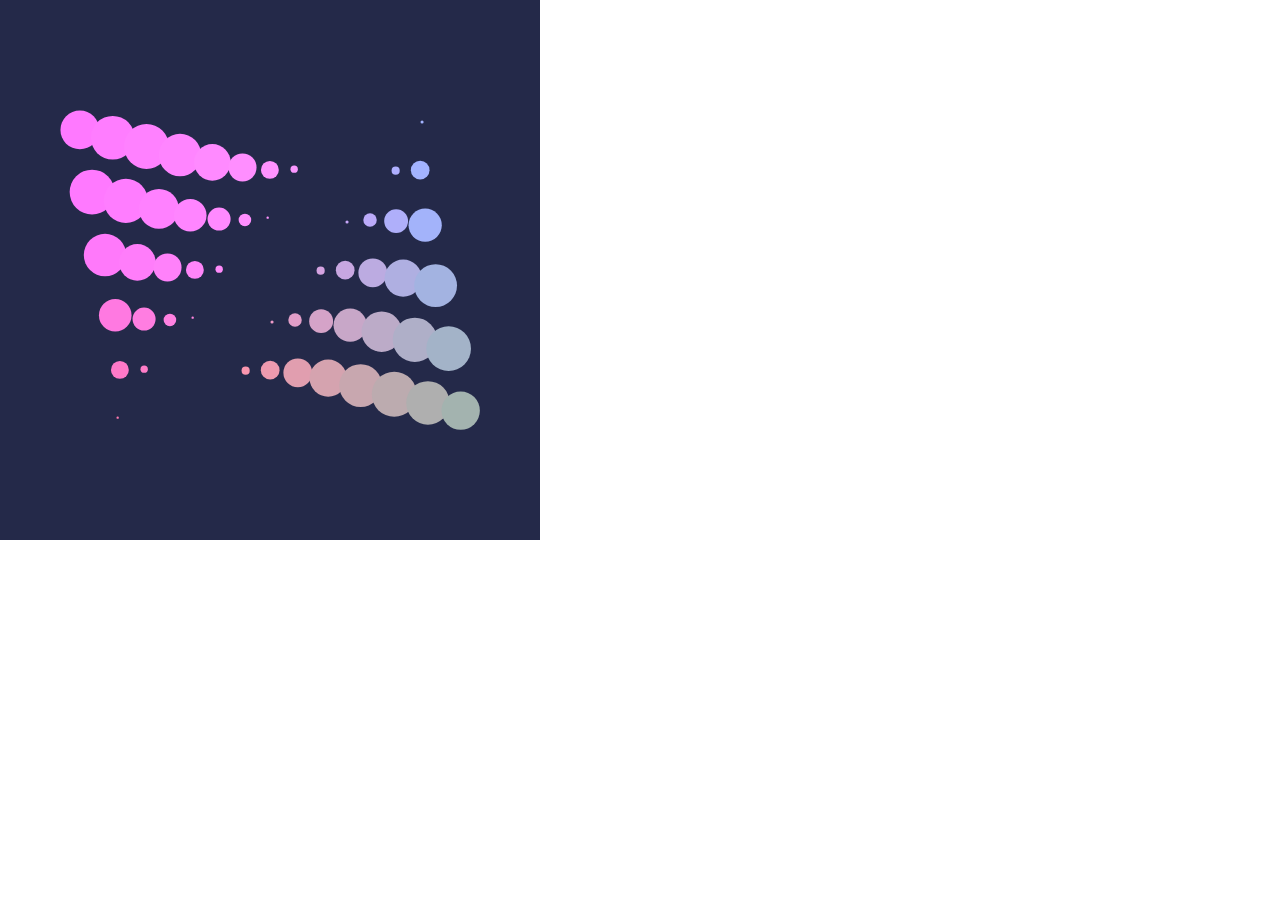
<file: greatest/great/index.html>
<!DOCTYPE html>
<html lang="en">
<head>
    <meta charset="UTF-8">
    <meta name="viewport" content="width=device-width, initial-scale=1.0">
    <meta http-equiv="X-UA-Compatible" content="ie=edge">
    <title>Animation</title>
    <style> * { margin:0; padding: 0} </style>

</head>
<body>
    <script src="../lib/processing.js"></script>
    <canvas data-processing-sources="main.pde"></canvas>
</body>
</html>
</file>
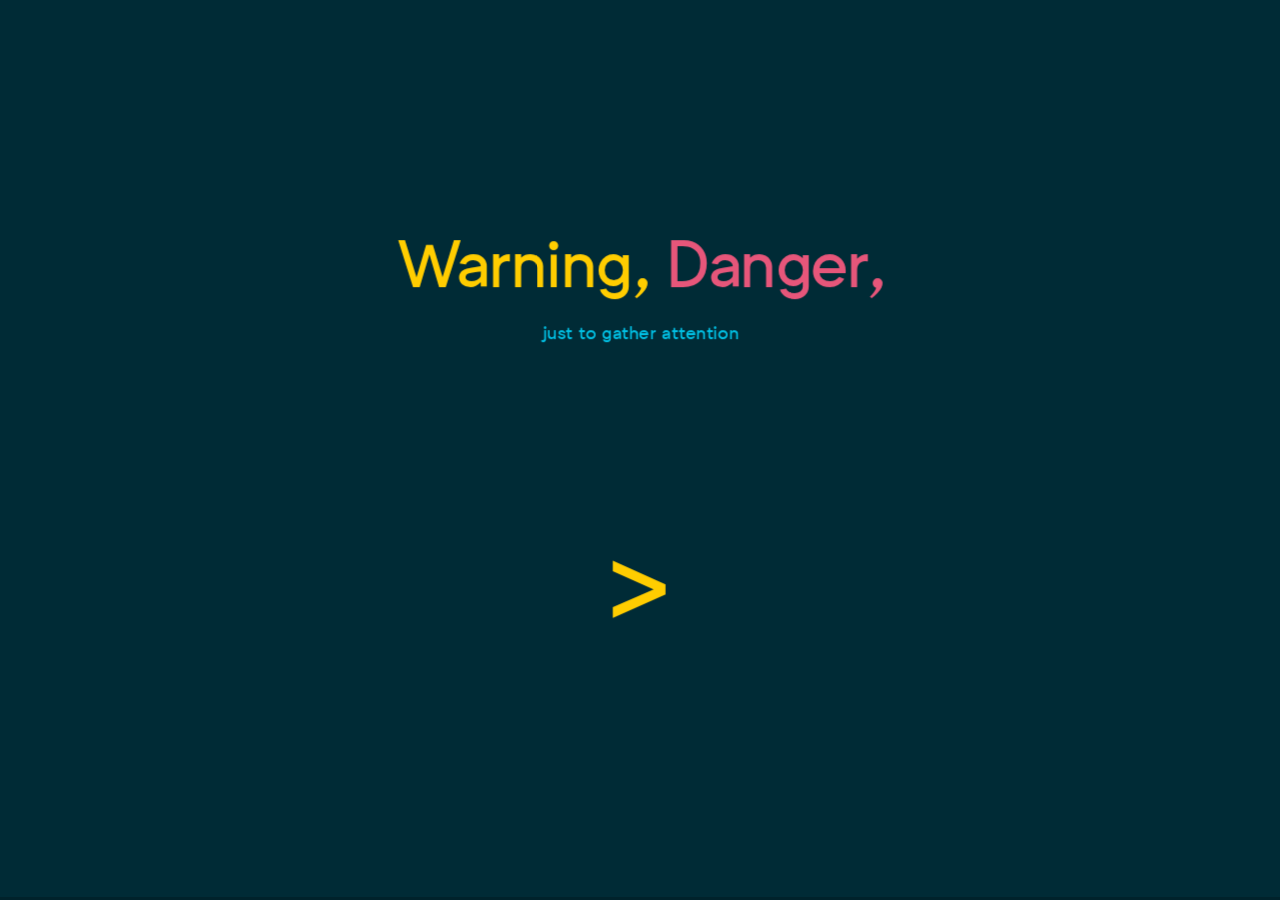
<file: bigo/intro.html>
<!doctype html>
<html>

<head>
  <meta charset="utf-8">
  <meta name="viewport" content="width=device-width, initial-scale=1.0, maximum-scale=1.0, user-scalable=no">

  <title>Big O</title>

  <link rel="stylesheet" href="css/reveal.css">
  <link rel="stylesheet" href="css/theme/night.css">

  <!-- Theme used for syntax highlighting of code -->
  <link rel="stylesheet" href="css/highlightjs/solarized-dark.css">

  <!-- Custom styles -->
  <link rel="stylesheet" href="css/styles.css">

  <!-- Printing and PDF exports -->
  <script>
    var link = document.createElement('link');
    link.rel = 'stylesheet';
    link.type = 'text/css';
    link.href = window.location.search.match(/print-pdf/gi) ? 'css/print/pdf.css' : 'css/print/paper.css';
    document.getElementsByTagName('head')[0].appendChild(link);
  </script>
</head>

<body>
  <div class="reveal">
    <div class="slides">
      <section>
        <h2>
          <span class="yellow">Warning, </span>
          <span class="red">Danger, </span>
        </h2>
        <small class="blue">just to gather attention</small>
        <br>
        <video src="https://media.giphy.com/media/3oEjHOWlyBm3IE1p7O/giphy.mp4" autoplay=true width="800"></video>
        <br />
        <h1 class="yellow shake-horizontal" onclick="Reveal.next()">></h1>
      </section>

      <section>
        <h2 class="red">Disclaimer</h2>
        <h3>If you don't like programming, </h3>
        <h3>you can close this browser tab. </h3>
        <h3>This is TOTAL GEEK stuff.</h3>
      </section>

      <section>
        <h2>Well, what are you+us going to do?</h2>
        <div class="fragment fade-in">
          <h3>Share knowledge about computer science stuff</h3>
          <h3>from new technologies to old cool stuff.</h3>
        </div>
      </section>

      <section>
        <h3> What you+us will be doing?</h3>
        <video src="https://media.giphy.com/media/o0vwzuFwCGAFO/giphy.mp4" autoplay=true loop=true></video>
      </section>

      <section>
        <h4> and making ... </h4>
        <video src="https://media.giphy.com/media/26ufdipQqU2lhNA4g/giphy.mp4" autoplay=true loop=true></video>
        <h4>stuff</h4>
      </section>

      <section data-background="http://i.giphy.com/90F8aUepslB84.gif">
        <h2 class="yellow"> Awesome, I'm in.*</h2>
        <h2>What to do now?</h2>
        <h2>Where to register?</h2>
        <h1>*calm down.</h1>
      </section>

      <section>
        <small>The Formal stuff.</small>
        <h2 class="yellow">Who can join?</h2>
        <ul>
          <li>If you understand why there is a
            <code class="red">for</code> loop, and an
            <br>
            <code class="red">if</code> statement. a.k.a You know some programming.</li>
          <li>You like to learn programming languages and develop
            <br> stuff using it.</li>
          <li>You somewhat liked `C` language, but don't hate it.</li>
          <li>You don't hate typing.</li>
        </ul>
      </section>


      <section>
        <h3 class="yellow">FAQ</h3>
        <ul>
          <li class="red">Who can apply?</li>
          <li class="green">Anyone. Provided your are GCECTian.</li>
        </ul>
      </section>

      <section>
        <h1>Okay awesome 😎,</h1>
        <h1>I'm still in.</h1>
        <h1>Register
          <a href="https://goo.gl/forms/pPJrjtjFGGKK6sKj1"> here</a>.</h1>
      </section>

      <section>
        <h1>Questions?</h1>
        <p>and</p>
        <h1>Regular Updates.</h1>
        <h2>At
          <a href="https://t.me/joinchat/AgcMtE1805lIkiq1RhVTKQ">this group</a>.</h2>
        <small>Yup, group is on telegram, but its worth it.</small>
      </section>


    </div>
  </div>

  <script src="lib/js/head.min.js"></script>
  <script src="js/reveal.js"></script>

  <script>
    // More info about config & dependencies:
    // - https://github.com/hakimel/reveal.js#configuration
    // - https://github.com/hakimel/reveal.js#dependencies

    const height = window.innerHeight;
    const width = window.innerWidth;

    options = {
      controls: false,
      history: true,
      dependencies: [
        // { src: 'plugin/markdown/marked.js' },
        // { src: 'plugin/markdown/markdown.js' },
        // { src: 'plugin/notes/notes.js', async: true },
        // {
        //   src: 'plugin/highlight/highlight.js',
        //   async: true,
        //   callback: function () {
        //     hljs.configure({
        //       tabReplace: ' ',
        //       useBR: false,
        //       languages: ['haskell']
        //     });
        //     hljs.initHighlightingOnLoad();
        //   }
        // }
      ]
    };
    if (width > height) {
      options["width"] = width;
      options["height"] = height;
    }
    Reveal.initialize(options);
  </script>
</body>

</html>
</file>
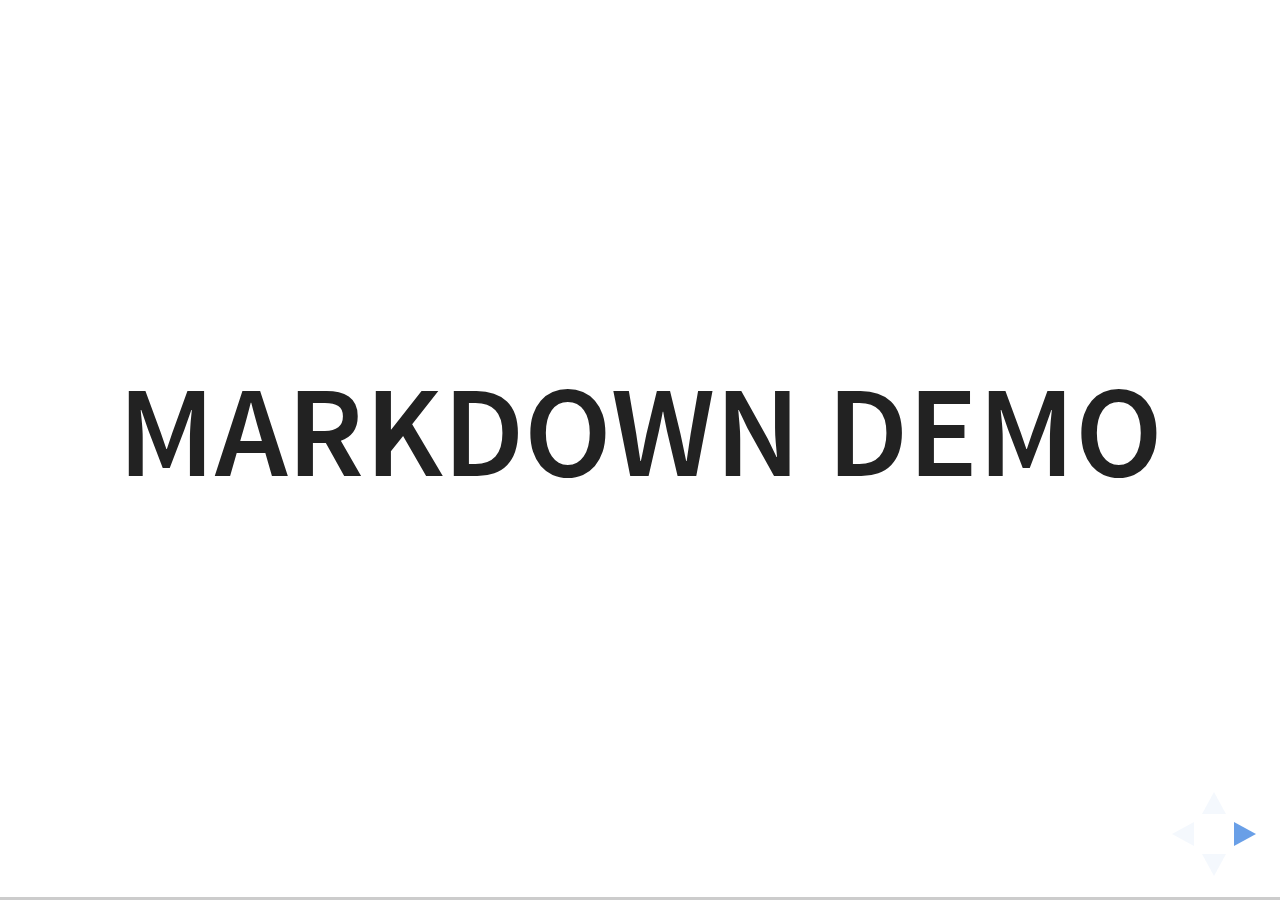
<file: bigo/plugin/markdown/example.html>
<!doctype html>
<html lang="en">

	<head>
		<meta charset="utf-8">

		<title>reveal.js - Markdown Demo</title>

		<link rel="stylesheet" href="../../css/reveal.css">
		<link rel="stylesheet" href="../../css/theme/white.css" id="theme">

        <link rel="stylesheet" href="../../lib/css/zenburn.css">
	</head>

	<body>

		<div class="reveal">

			<div class="slides">

                <!-- Use external markdown resource, separate slides by three newlines; vertical slides by two newlines -->
                <section data-markdown="example.md" data-separator="^\n\n\n" data-separator-vertical="^\n\n"></section>

                <!-- Slides are separated by three dashes (quick 'n dirty regular expression) -->
                <section data-markdown data-separator="---">
                    <script type="text/template">
                        ## Demo 1
                        Slide 1
                        ---
                        ## Demo 1
                        Slide 2
                        ---
                        ## Demo 1
                        Slide 3
                    </script>
                </section>

                <!-- Slides are separated by newline + three dashes + newline, vertical slides identical but two dashes -->
                <section data-markdown data-separator="^\n---\n$" data-separator-vertical="^\n--\n$">
                    <script type="text/template">
                        ## Demo 2
                        Slide 1.1

                        --

                        ## Demo 2
                        Slide 1.2

                        ---

                        ## Demo 2
                        Slide 2
                    </script>
                </section>

                <!-- No "extra" slides, since there are no separators defined (so they'll become horizontal rulers) -->
                <section data-markdown>
                    <script type="text/template">
                        A

                        ---

                        B

                        ---

                        C
                    </script>
                </section>

                <!-- Slide attributes -->
                <section data-markdown>
                    <script type="text/template">
                        <!-- .slide: data-background="#000000" -->
                        ## Slide attributes
                    </script>
                </section>

                <!-- Element attributes -->
                <section data-markdown>
                    <script type="text/template">
                        ## Element attributes
                        - Item 1 <!-- .element: class="fragment" data-fragment-index="2" -->
                        - Item 2 <!-- .element: class="fragment" data-fragment-index="1" -->
                    </script>
                </section>

                <!-- Code -->
                <section data-markdown>
                    <script type="text/template">
                        ```php
                        public function foo()
                        {
                            $foo = array(
                                'bar' => 'bar'
                            )
                        }
                        ```
                    </script>
                </section>

            </div>
		</div>

		<script src="../../lib/js/head.min.js"></script>
		<script src="../../js/reveal.js"></script>

		<script>

			Reveal.initialize({
				controls: true,
				progress: true,
				history: true,
				center: true,

				// Optional libraries used to extend on reveal.js
				dependencies: [
					{ src: '../../lib/js/classList.js', condition: function() { return !document.body.classList; } },
					{ src: 'marked.js', condition: function() { return !!document.querySelector( '[data-markdown]' ); } },
                    { src: 'markdown.js', condition: function() { return !!document.querySelector( '[data-markdown]' ); } },
                    { src: '../highlight/highlight.js', async: true, callback: function() { hljs.initHighlightingOnLoad(); } },
					{ src: '../notes/notes.js' }
				]
			});

		</script>

	</body>
</html>
</file>
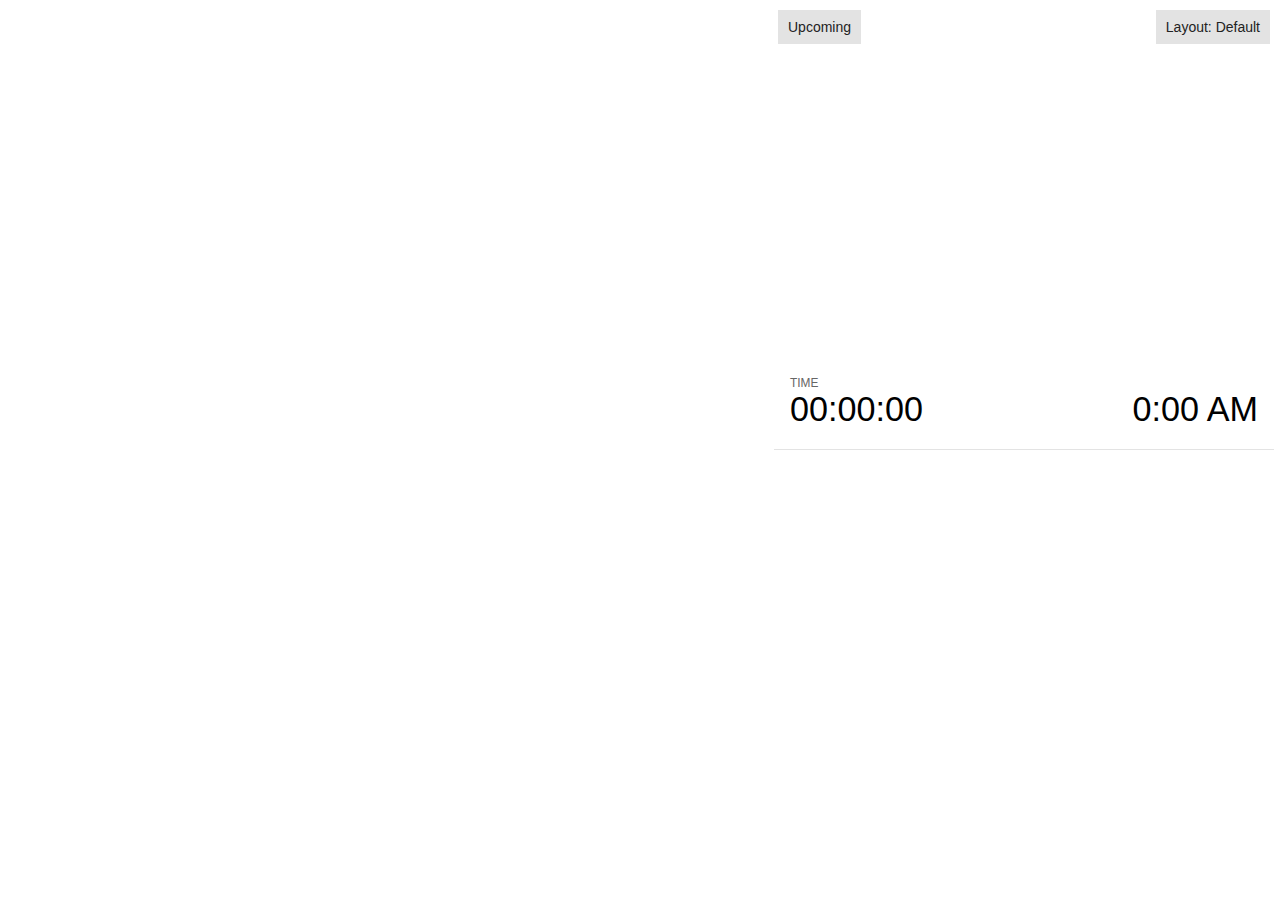
<file: bigo/plugin/notes/notes.html>
<!doctype html>
<html lang="en">
	<head>
		<meta charset="utf-8">

		<title>reveal.js - Slide Notes</title>

		<style>
			body {
				font-family: Helvetica;
				font-size: 18px;
			}

			#current-slide,
			#upcoming-slide,
			#speaker-controls {
				padding: 6px;
				box-sizing: border-box;
				-moz-box-sizing: border-box;
			}

			#current-slide iframe,
			#upcoming-slide iframe {
				width: 100%;
				height: 100%;
				border: 1px solid #ddd;
			}

			#current-slide .label,
			#upcoming-slide .label {
				position: absolute;
				top: 10px;
				left: 10px;
				z-index: 2;
			}

			.overlay-element {
				height: 34px;
				line-height: 34px;
				padding: 0 10px;
				text-shadow: none;
				background: rgba( 220, 220, 220, 0.8 );
				color: #222;
				font-size: 14px;
			}

			.overlay-element.interactive:hover {
				background: rgba( 220, 220, 220, 1 );
			}

			#current-slide {
				position: absolute;
				width: 60%;
				height: 100%;
				top: 0;
				left: 0;
				padding-right: 0;
			}

			#upcoming-slide {
				position: absolute;
				width: 40%;
				height: 40%;
				right: 0;
				top: 0;
			}

			/* Speaker controls */
			#speaker-controls {
				position: absolute;
				top: 40%;
				right: 0;
				width: 40%;
				height: 60%;
				overflow: auto;
				font-size: 18px;
			}

				.speaker-controls-time.hidden,
				.speaker-controls-notes.hidden {
					display: none;
				}

				.speaker-controls-time .label,
				.speaker-controls-pace .label,
				.speaker-controls-notes .label {
					text-transform: uppercase;
					font-weight: normal;
					font-size: 0.66em;
					color: #666;
					margin: 0;
				}

				.speaker-controls-time, .speaker-controls-pace {
					border-bottom: 1px solid rgba( 200, 200, 200, 0.5 );
					margin-bottom: 10px;
					padding: 10px 16px;
					padding-bottom: 20px;
					cursor: pointer;
				}

				.speaker-controls-time .reset-button {
					opacity: 0;
					float: right;
					color: #666;
					text-decoration: none;
				}
				.speaker-controls-time:hover .reset-button {
					opacity: 1;
				}

				.speaker-controls-time .timer,
				.speaker-controls-time .clock {
					width: 50%;
				}

				.speaker-controls-time .timer,
				.speaker-controls-time .clock,
				.speaker-controls-time .pacing .hours-value,
				.speaker-controls-time .pacing .minutes-value,
				.speaker-controls-time .pacing .seconds-value {
					font-size: 1.9em;
				}

				.speaker-controls-time .timer {
					float: left;
				}

				.speaker-controls-time .clock {
					float: right;
					text-align: right;
				}

				.speaker-controls-time span.mute {
					opacity: 0.3;
				}

				.speaker-controls-time .pacing-title {
					margin-top: 5px;
				}

				.speaker-controls-time .pacing.ahead {
					color: blue;
				}

				.speaker-controls-time .pacing.on-track {
					color: green;
				}

				.speaker-controls-time .pacing.behind {
					color: red;
				}

				.speaker-controls-notes {
					padding: 10px 16px;
				}

				.speaker-controls-notes .value {
					margin-top: 5px;
					line-height: 1.4;
					font-size: 1.2em;
				}

			/* Layout selector */
			#speaker-layout {
				position: absolute;
				top: 10px;
				right: 10px;
				color: #222;
				z-index: 10;
			}
				#speaker-layout select {
					position: absolute;
					width: 100%;
					height: 100%;
					top: 0;
					left: 0;
					border: 0;
					box-shadow: 0;
					cursor: pointer;
					opacity: 0;

					font-size: 1em;
					background-color: transparent;

					-moz-appearance: none;
					-webkit-appearance: none;
					-webkit-tap-highlight-color: rgba(0, 0, 0, 0);
				}

				#speaker-layout select:focus {
					outline: none;
					box-shadow: none;
				}

			.clear {
				clear: both;
			}

			/* Speaker layout: Wide */
			body[data-speaker-layout="wide"] #current-slide,
			body[data-speaker-layout="wide"] #upcoming-slide {
				width: 50%;
				height: 45%;
				padding: 6px;
			}

			body[data-speaker-layout="wide"] #current-slide {
				top: 0;
				left: 0;
			}

			body[data-speaker-layout="wide"] #upcoming-slide {
				top: 0;
				left: 50%;
			}

			body[data-speaker-layout="wide"] #speaker-controls {
				top: 45%;
				left: 0;
				width: 100%;
				height: 50%;
				font-size: 1.25em;
			}

			/* Speaker layout: Tall */
			body[data-speaker-layout="tall"] #current-slide,
			body[data-speaker-layout="tall"] #upcoming-slide {
				width: 45%;
				height: 50%;
				padding: 6px;
			}

			body[data-speaker-layout="tall"] #current-slide {
				top: 0;
				left: 0;
			}

			body[data-speaker-layout="tall"] #upcoming-slide {
				top: 50%;
				left: 0;
			}

			body[data-speaker-layout="tall"] #speaker-controls {
				padding-top: 40px;
				top: 0;
				left: 45%;
				width: 55%;
				height: 100%;
				font-size: 1.25em;
			}

			/* Speaker layout: Notes only */
			body[data-speaker-layout="notes-only"] #current-slide,
			body[data-speaker-layout="notes-only"] #upcoming-slide {
				display: none;
			}

			body[data-speaker-layout="notes-only"] #speaker-controls {
				padding-top: 40px;
				top: 0;
				left: 0;
				width: 100%;
				height: 100%;
				font-size: 1.25em;
			}

			@media screen and (max-width: 1080px) {
				body[data-speaker-layout="default"] #speaker-controls {
					font-size: 16px;
				}
			}

			@media screen and (max-width: 900px) {
				body[data-speaker-layout="default"] #speaker-controls {
					font-size: 14px;
				}
			}

			@media screen and (max-width: 800px) {
				body[data-speaker-layout="default"] #speaker-controls {
					font-size: 12px;
				}
			}

		</style>
	</head>

	<body>

		<div id="current-slide"></div>
		<div id="upcoming-slide"><span class="overlay-element label">Upcoming</span></div>
		<div id="speaker-controls">
			<div class="speaker-controls-time">
				<h4 class="label">Time <span class="reset-button">Click to Reset</span></h4>
				<div class="clock">
					<span class="clock-value">0:00 AM</span>
				</div>
				<div class="timer">
					<span class="hours-value">00</span><span class="minutes-value">:00</span><span class="seconds-value">:00</span>
				</div>
				<div class="clear"></div>

				<h4 class="label pacing-title" style="display: none">Pacing – Time to finish current slide</h4>
				<div class="pacing" style="display: none">
					<span class="hours-value">00</span><span class="minutes-value">:00</span><span class="seconds-value">:00</span>
				</div>
			</div>

			<div class="speaker-controls-notes hidden">
				<h4 class="label">Notes</h4>
				<div class="value"></div>
			</div>
		</div>
		<div id="speaker-layout" class="overlay-element interactive">
			<span class="speaker-layout-label"></span>
			<select class="speaker-layout-dropdown"></select>
		</div>

		<script src="../../plugin/markdown/marked.js"></script>
		<script>

			(function() {

				var notes,
					notesValue,
					currentState,
					currentSlide,
					upcomingSlide,
					layoutLabel,
					layoutDropdown,
					connected = false;

				var SPEAKER_LAYOUTS = {
					'default': 'Default',
					'wide': 'Wide',
					'tall': 'Tall',
					'notes-only': 'Notes only'
				};

				setupLayout();

				window.addEventListener( 'message', function( event ) {

					var data = JSON.parse( event.data );

					// The overview mode is only useful to the reveal.js instance
					// where navigation occurs so we don't sync it
					if( data.state ) delete data.state.overview;

					// Messages sent by the notes plugin inside of the main window
					if( data && data.namespace === 'reveal-notes' ) {
						if( data.type === 'connect' ) {
							handleConnectMessage( data );
						}
						else if( data.type === 'state' ) {
							handleStateMessage( data );
						}
					}
					// Messages sent by the reveal.js inside of the current slide preview
					else if( data && data.namespace === 'reveal' ) {
						if( /ready/.test( data.eventName ) ) {
							// Send a message back to notify that the handshake is complete
							window.opener.postMessage( JSON.stringify({ namespace: 'reveal-notes', type: 'connected'} ), '*' );
						}
						else if( /slidechanged|fragmentshown|fragmenthidden|paused|resumed/.test( data.eventName ) && currentState !== JSON.stringify( data.state ) ) {

							window.opener.postMessage( JSON.stringify({ method: 'setState', args: [ data.state ]} ), '*' );

						}
					}

				} );

				/**
				 * Called when the main window is trying to establish a
				 * connection.
				 */
				function handleConnectMessage( data ) {

					if( connected === false ) {
						connected = true;

						setupIframes( data );
						setupKeyboard();
						setupNotes();
						setupTimer();
					}

				}

				/**
				 * Called when the main window sends an updated state.
				 */
				function handleStateMessage( data ) {

					// Store the most recently set state to avoid circular loops
					// applying the same state
					currentState = JSON.stringify( data.state );

					// No need for updating the notes in case of fragment changes
					if ( data.notes ) {
						notes.classList.remove( 'hidden' );
						notesValue.style.whiteSpace = data.whitespace;
						if( data.markdown ) {
							notesValue.innerHTML = marked( data.notes );
						}
						else {
							notesValue.innerHTML = data.notes;
						}
					}
					else {
						notes.classList.add( 'hidden' );
					}

					// Update the note slides
					currentSlide.contentWindow.postMessage( JSON.stringify({ method: 'setState', args: [ data.state ] }), '*' );
					upcomingSlide.contentWindow.postMessage( JSON.stringify({ method: 'setState', args: [ data.state ] }), '*' );
					upcomingSlide.contentWindow.postMessage( JSON.stringify({ method: 'next' }), '*' );

				}

				// Limit to max one state update per X ms
				handleStateMessage = debounce( handleStateMessage, 200 );

				/**
				 * Forward keyboard events to the current slide window.
				 * This enables keyboard events to work even if focus
				 * isn't set on the current slide iframe.
				 */
				function setupKeyboard() {

					document.addEventListener( 'keydown', function( event ) {
						currentSlide.contentWindow.postMessage( JSON.stringify({ method: 'triggerKey', args: [ event.keyCode ] }), '*' );
					} );

				}

				/**
				 * Creates the preview iframes.
				 */
				function setupIframes( data ) {

					var params = [
						'receiver',
						'progress=false',
						'history=false',
						'transition=none',
						'autoSlide=0',
						'backgroundTransition=none'
					].join( '&' );

					var urlSeparator = /\?/.test(data.url) ? '&' : '?';
					var hash = '#/' + data.state.indexh + '/' + data.state.indexv;
					var currentURL = data.url + urlSeparator + params + '&postMessageEvents=true' + hash;
					var upcomingURL = data.url + urlSeparator + params + '&controls=false' + hash;

					currentSlide = document.createElement( 'iframe' );
					currentSlide.setAttribute( 'width', 1280 );
					currentSlide.setAttribute( 'height', 1024 );
					currentSlide.setAttribute( 'src', currentURL );
					document.querySelector( '#current-slide' ).appendChild( currentSlide );

					upcomingSlide = document.createElement( 'iframe' );
					upcomingSlide.setAttribute( 'width', 640 );
					upcomingSlide.setAttribute( 'height', 512 );
					upcomingSlide.setAttribute( 'src', upcomingURL );
					document.querySelector( '#upcoming-slide' ).appendChild( upcomingSlide );

				}

				/**
				 * Setup the notes UI.
				 */
				function setupNotes() {

					notes = document.querySelector( '.speaker-controls-notes' );
					notesValue = document.querySelector( '.speaker-controls-notes .value' );

				}

				function getTimings() {

					var slides = Reveal.getSlides();
					var defaultTiming = Reveal.getConfig().defaultTiming;
					if (defaultTiming == null) {
						return null;
					}
					var timings = [];
					for ( var i in slides ) {
						var slide = slides[i];
						var timing = defaultTiming;
						if( slide.hasAttribute( 'data-timing' )) {
							var t = slide.getAttribute( 'data-timing' );
							timing = parseInt(t);
							if( isNaN(timing) ) {
								console.warn("Could not parse timing '" + t + "' of slide " + i + "; using default of " + defaultTiming);
								timing = defaultTiming;
							}
						}
						timings.push(timing);
					}
					return timings;

				}

				/**
				 * Return the number of seconds allocated for presenting
				 * all slides up to and including this one.
				 */
				function getTimeAllocated(timings) {

					var slides = Reveal.getSlides();
					var allocated = 0;
					var currentSlide = Reveal.getSlidePastCount();
					for (var i in slides.slice(0, currentSlide + 1)) {
						allocated += timings[i];
					}
					return allocated;

				}

				/**
				 * Create the timer and clock and start updating them
				 * at an interval.
				 */
				function setupTimer() {

					var start = new Date(),
					timeEl = document.querySelector( '.speaker-controls-time' ),
					clockEl = timeEl.querySelector( '.clock-value' ),
					hoursEl = timeEl.querySelector( '.hours-value' ),
					minutesEl = timeEl.querySelector( '.minutes-value' ),
					secondsEl = timeEl.querySelector( '.seconds-value' ),
					pacingTitleEl = timeEl.querySelector( '.pacing-title' ),
					pacingEl = timeEl.querySelector( '.pacing' ),
					pacingHoursEl = pacingEl.querySelector( '.hours-value' ),
					pacingMinutesEl = pacingEl.querySelector( '.minutes-value' ),
					pacingSecondsEl = pacingEl.querySelector( '.seconds-value' );

					var timings = getTimings();
					if (timings !== null) {
						pacingTitleEl.style.removeProperty('display');
						pacingEl.style.removeProperty('display');
					}

					function _displayTime( hrEl, minEl, secEl, time) {

						var sign = Math.sign(time) == -1 ? "-" : "";
						time = Math.abs(Math.round(time / 1000));
						var seconds = time % 60;
						var minutes = Math.floor( time / 60 ) % 60 ;
						var hours = Math.floor( time / ( 60 * 60 )) ;
						hrEl.innerHTML = sign + zeroPadInteger( hours );
						if (hours == 0) {
							hrEl.classList.add( 'mute' );
						}
						else {
							hrEl.classList.remove( 'mute' );
						}
						minEl.innerHTML = ':' + zeroPadInteger( minutes );
						if (hours == 0 && minutes == 0) {
							minEl.classList.add( 'mute' );
						}
						else {
							minEl.classList.remove( 'mute' );
						}
						secEl.innerHTML = ':' + zeroPadInteger( seconds );
					}

					function _updateTimer() {

						var diff, hours, minutes, seconds,
						now = new Date();

						diff = now.getTime() - start.getTime();

						clockEl.innerHTML = now.toLocaleTimeString( 'en-US', { hour12: true, hour: '2-digit', minute:'2-digit' } );
						_displayTime( hoursEl, minutesEl, secondsEl, diff );
						if (timings !== null) {
							_updatePacing(diff);
						}

					}

					function _updatePacing(diff) {

						var slideEndTiming = getTimeAllocated(timings) * 1000;
						var currentSlide = Reveal.getSlidePastCount();
						var currentSlideTiming = timings[currentSlide] * 1000;
						var timeLeftCurrentSlide = slideEndTiming - diff;
						if (timeLeftCurrentSlide < 0) {
							pacingEl.className = 'pacing behind';
						}
						else if (timeLeftCurrentSlide < currentSlideTiming) {
							pacingEl.className = 'pacing on-track';
						}
						else {
							pacingEl.className = 'pacing ahead';
						}
						_displayTime( pacingHoursEl, pacingMinutesEl, pacingSecondsEl, timeLeftCurrentSlide );

					}

					// Update once directly
					_updateTimer();

					// Then update every second
					setInterval( _updateTimer, 1000 );

					function _resetTimer() {

						if (timings == null) {
							start = new Date();
						}
						else {
							// Reset timer to beginning of current slide
							var slideEndTiming = getTimeAllocated(timings) * 1000;
							var currentSlide = Reveal.getSlidePastCount();
							var currentSlideTiming = timings[currentSlide] * 1000;
							var previousSlidesTiming = slideEndTiming - currentSlideTiming;
							var now = new Date();
							start = new Date(now.getTime() - previousSlidesTiming);
						}
						_updateTimer();

					}

					timeEl.addEventListener( 'click', function() {
						_resetTimer();
						return false;
					} );

				}

				/**
				 * Sets up the speaker view layout and layout selector.
				 */
				function setupLayout() {

					layoutDropdown = document.querySelector( '.speaker-layout-dropdown' );
					layoutLabel = document.querySelector( '.speaker-layout-label' );

					// Render the list of available layouts
					for( var id in SPEAKER_LAYOUTS ) {
						var option = document.createElement( 'option' );
						option.setAttribute( 'value', id );
						option.textContent = SPEAKER_LAYOUTS[ id ];
						layoutDropdown.appendChild( option );
					}

					// Monitor the dropdown for changes
					layoutDropdown.addEventListener( 'change', function( event ) {

						setLayout( layoutDropdown.value );

					}, false );

					// Restore any currently persisted layout
					setLayout( getLayout() );

				}

				/**
				 * Sets a new speaker view layout. The layout is persisted
				 * in local storage.
				 */
				function setLayout( value ) {

					var title = SPEAKER_LAYOUTS[ value ];

					layoutLabel.innerHTML = 'Layout' + ( title ? ( ': ' + title ) : '' );
					layoutDropdown.value = value;

					document.body.setAttribute( 'data-speaker-layout', value );

					// Persist locally
					if( window.localStorage ) {
						window.localStorage.setItem( 'reveal-speaker-layout', value );
					}

				}

				/**
				 * Returns the ID of the most recently set speaker layout
				 * or our default layout if none has been set.
				 */
				function getLayout() {

					if( window.localStorage ) {
						var layout = window.localStorage.getItem( 'reveal-speaker-layout' );
						if( layout ) {
							return layout;
						}
					}

					// Default to the first record in the layouts hash
					for( var id in SPEAKER_LAYOUTS ) {
						return id;
					}

				}

				function zeroPadInteger( num ) {

					var str = '00' + parseInt( num );
					return str.substring( str.length - 2 );

				}

				/**
				 * Limits the frequency at which a function can be called.
				 */
				function debounce( fn, ms ) {

					var lastTime = 0,
						timeout;

					return function() {

						var args = arguments;
						var context = this;

						clearTimeout( timeout );

						var timeSinceLastCall = Date.now() - lastTime;
						if( timeSinceLastCall > ms ) {
							fn.apply( context, args );
							lastTime = Date.now();
						}
						else {
							timeout = setTimeout( function() {
								fn.apply( context, args );
								lastTime = Date.now();
							}, ms - timeSinceLastCall );
						}

					}

				}

			})();

		</script>
	</body>
</html>
</file>
<file: bigo/css/theme/night.css>
/**
 * Black theme for reveal.js.
 *
 * Copyright (C) 2011-2012 Hakim El Hattab, http://hakim.se
 */
@import url(https://fonts.googleapis.com/css?family=Montserrat:700);
@import url(https://fonts.googleapis.com/css?family=Open+Sans:400,700,400italic,700italic);
/*********************************************
 * GLOBAL STYLES
 *********************************************/
body {
  background: #111;
  background-color: #111; }

.reveal {
  font-family: "Open Sans", sans-serif;
  font-size: 40px;
  font-weight: normal;
  color: #eee; }

::selection {
  color: #fff;
  background: #e7ad52;
  text-shadow: none; }

::-moz-selection {
  color: #fff;
  background: #e7ad52;
  text-shadow: none; }

.reveal .slides > section,
.reveal .slides > section > section {
  line-height: 1.3;
  font-weight: inherit; }

/*********************************************
 * HEADERS
 *********************************************/
.reveal h1,
.reveal h2,
.reveal h3,
.reveal h4,
.reveal h5,
.reveal h6 {
  margin: 0 0 20px 0;
  color: #eee;
  font-family: "Montserrat", Impact, sans-serif;
  font-weight: normal;
  line-height: 1.2;
  letter-spacing: -0.03em;
  text-transform: none;
  text-shadow: none;
  word-wrap: break-word; }

.reveal h1 {
  font-size: 3.77em; }

.reveal h2 {
  font-size: 2.11em; }

.reveal h3 {
  font-size: 1.55em; }

.reveal h4 {
  font-size: 1em; }

.reveal h1 {
  text-shadow: none; }

/*********************************************
 * OTHER
 *********************************************/
.reveal p {
  margin: 20px 0;
  line-height: 1.3; }

/* Ensure certain elements are never larger than the slide itself */
.reveal img,
.reveal video,
.reveal iframe {
  max-width: 95%;
  max-height: 95%; }

.reveal strong,
.reveal b {
  font-weight: bold; }

.reveal em {
  font-style: italic; }

.reveal ol,
.reveal dl,
.reveal ul {
  display: inline-block;
  text-align: left;
  margin: 0 0 0 1em; }

.reveal ol {
  list-style-type: decimal; }

.reveal ul {
  list-style-type: disc; }

.reveal ul ul {
  list-style-type: square; }

.reveal ul ul ul {
  list-style-type: circle; }

.reveal ul ul,
.reveal ul ol,
.reveal ol ol,
.reveal ol ul {
  display: block;
  margin-left: 40px; }

.reveal dt {
  font-weight: bold; }

.reveal dd {
  margin-left: 40px; }

.reveal q,
.reveal blockquote {
  quotes: none; }

.reveal blockquote {
  display: block;
  position: relative;
  width: 70%;
  margin: 20px auto;
  padding: 5px;
  font-style: italic;
  background: rgba(255, 255, 255, 0.05);
  box-shadow: 0px 0px 2px rgba(0, 0, 0, 0.2); }

.reveal blockquote p:first-child,
.reveal blockquote p:last-child {
  display: inline-block; }

.reveal q {
  font-style: italic; }

.reveal pre {
  display: block;
  position: relative;
  width: 90%;
  margin: 20px auto;
  text-align: left;
  font-size: 0.55em;
  font-family: monospace;
  line-height: 1.2em;
  word-wrap: break-word;
  box-shadow: 0px 0px 6px rgba(0, 0, 0, 0.3); }

.reveal code {
  font-family: monospace; }

.reveal pre code {
  display: block;
  padding: 5px;
  overflow: auto;
  max-height: 400px;
  word-wrap: normal; }

.reveal table {
  margin: auto;
  border-collapse: collapse;
  border-spacing: 0; }

.reveal table th {
  font-weight: bold; }

.reveal table th,
.reveal table td {
  text-align: left;
  padding: 0.2em 0.5em 0.2em 0.5em;
  border-bottom: 1px solid; }

.reveal table th[align="center"],
.reveal table td[align="center"] {
  text-align: center; }

.reveal table th[align="right"],
.reveal table td[align="right"] {
  text-align: right; }

.reveal table tbody tr:last-child th,
.reveal table tbody tr:last-child td {
  border-bottom: none; }

.reveal sup {
  vertical-align: super; }

.reveal sub {
  vertical-align: sub; }

.reveal small {
  display: inline-block;
  font-size: 0.6em;
  line-height: 1.2em;
  vertical-align: top; }

.reveal small * {
  vertical-align: top; }

/*********************************************
 * LINKS
 *********************************************/
.reveal a {
  color: #e7ad52;
  text-decoration: none;
  -webkit-transition: color .15s ease;
  -moz-transition: color .15s ease;
  transition: color .15s ease; }

.reveal a:hover {
  color: #f3d7ac;
  text-shadow: none;
  border: none; }

.reveal .roll span:after {
  color: #fff;
  background: #d08a1d; }

/*********************************************
 * IMAGES
 *********************************************/
.reveal section img {
  margin: 15px 0px;
  background: rgba(255, 255, 255, 0.12);
  border: 4px solid #eee;
  box-shadow: 0 0 10px rgba(0, 0, 0, 0.15); }

.reveal section img.plain {
  border: 0;
  box-shadow: none; }

.reveal a img {
  -webkit-transition: all .15s linear;
  -moz-transition: all .15s linear;
  transition: all .15s linear; }

.reveal a:hover img {
  background: rgba(255, 255, 255, 0.2);
  border-color: #e7ad52;
  box-shadow: 0 0 20px rgba(0, 0, 0, 0.55); }

/*********************************************
 * NAVIGATION CONTROLS
 *********************************************/
.reveal .controls .navigate-left,
.reveal .controls .navigate-left.enabled {
  border-right-color: #e7ad52; }

.reveal .controls .navigate-right,
.reveal .controls .navigate-right.enabled {
  border-left-color: #e7ad52; }

.reveal .controls .navigate-up,
.reveal .controls .navigate-up.enabled {
  border-bottom-color: #e7ad52; }

.reveal .controls .navigate-down,
.reveal .controls .navigate-down.enabled {
  border-top-color: #e7ad52; }

.reveal .controls .navigate-left.enabled:hover {
  border-right-color: #f3d7ac; }

.reveal .controls .navigate-right.enabled:hover {
  border-left-color: #f3d7ac; }

.reveal .controls .navigate-up.enabled:hover {
  border-bottom-color: #f3d7ac; }

.reveal .controls .navigate-down.enabled:hover {
  border-top-color: #f3d7ac; }

/*********************************************
 * PROGRESS BAR
 *********************************************/
.reveal .progress {
  background: rgba(0, 0, 0, 0.2); }

.reveal .progress span {
  background: #e7ad52;
  -webkit-transition: width 800ms cubic-bezier(0.26, 0.86, 0.44, 0.985);
  -moz-transition: width 800ms cubic-bezier(0.26, 0.86, 0.44, 0.985);
  transition: width 800ms cubic-bezier(0.26, 0.86, 0.44, 0.985); }
</file>
<file: bigo/css/highlightjs/solarized-dark.css>
/*

Orginal Style from ethanschoonover.com/solarized (c) Jeremy Hull <sourdrums@gmail.com>

*/

.hljs {
  display: block;
  overflow-x: auto;
  padding: 0.5em;
  background: #002b36;
  color: #839496;
}

.hljs-comment,
.hljs-quote {
  color: #586e75;
}

/* Solarized Green */
.hljs-keyword,
.hljs-selector-tag,
.hljs-addition {
  color: #859900;
}

/* Solarized Cyan */
.hljs-number,
.hljs-string,
.hljs-meta .hljs-meta-string,
.hljs-literal,
.hljs-doctag,
.hljs-regexp {
  color: #2aa198;
}

/* Solarized Blue */
.hljs-title,
.hljs-section,
.hljs-name,
.hljs-selector-id,
.hljs-selector-class {
  color: #268bd2;
}

/* Solarized Yellow */
.hljs-attribute,
.hljs-attr,
.hljs-variable,
.hljs-template-variable,
.hljs-class .hljs-title,
.hljs-type {
  color: #b58900;
}

/* Solarized Orange */
.hljs-symbol,
.hljs-bullet,
.hljs-subst,
.hljs-meta,
.hljs-meta .hljs-keyword,
.hljs-selector-attr,
.hljs-selector-pseudo,
.hljs-link {
  color: #cb4b16;
}

/* Solarized Red */
.hljs-built_in,
.hljs-deletion {
  color: #dc322f;
}

.hljs-formula {
  background: #073642;
}

.hljs-emphasis {
  font-style: italic;
}

.hljs-strong {
  font-weight: bold;
}
</file>
<file: bigo/css/styles.css>
@font-face {
  font-family: "jungkabold";
  src: url("fonts/jungka-bold-webfont.woff2") format("woff2"),
    url("fonts/jungka-bold-webfont.woff") format("woff");
  font-weight: normal;
  font-style: normal;
}

@font-face {
  font-family: "jungkalight";
  src: url("fonts/jungka-light-webfont.woff2") format("woff2"),
    url("fonts/jungka-light-webfont.woff") format("woff");
  font-weight: normal;
  font-style: normal;
}

@font-face {
  font-family: "jungkamedium";
  src: url("fonts/jungka-medium-webfont.woff2") format("woff2"),
    url("fonts/jungka-medium-webfont.woff") format("woff");
  font-weight: normal;
  font-style: normal;
}

@font-face {
  font-family: "jungkaregular";
  src: url("fonts/jungka-regular-webfont.woff2") format("woff2"),
    url("fonts/jungka-regular-webfont.woff") format("woff");
  font-weight: normal;
  font-style: normal;
}

body {
  background-color: rgb(0, 43, 54);
}

.reveal {
  font-size: 32px;
}

body,
.reveal,
.reveal h1,
.reveal h2,
.reveal h3,
.reveal h4,
.reveal h5,
.reveal h6 {
  font-family: "jungkaregular";
}

.reveal .task-title {
  text-align: left;
  font-weight: bold;
  font-size: 28px;
  line-height: 42px;
}

.reveal pre {
  box-shadow: none;
}

.reveal code {
  padding: 0;
}

.reveal .b {
  font-weight: bold;
}
.reveal .red {
  color: #e6567a;
}
.reveal .blue,
.reveal .pscolor {
  color: #00c0e4;
}
.reveal .green {
  color: #c5e86c;
}
.reveal .yellow,
.reveal .jscolor {
  color: #ffcd00;
}
.reveal .pink {
  color: #ffa38b;
}
.reveal .turquoise {
  color: #2dccd3;
}
.reveal .purple {
  color: #7658f8;
}

 @keyframes shake-horizontal {
  0%,
  100% {
    transform: translateX(0);
  }
  10%,
  30%,
  50%,
  70% {
    transform: translateX(-15px);
  }
  20%,
  40%,
  60% {
    transform: translateX(15px);
  }
  80% {
    transform: translateX(11px);
  }
  90% {
    transform: translateX(-11px);
  }
}

.shake-horizontal {
	animation: shake-horizontal 0.8s cubic-bezier(0.455, 0.030, 0.515, 0.955) 3s both;
}
</file>
<file: bigo/css/theme/white.css>
/**
 * White theme for reveal.js. This is the opposite of the 'black' theme.
 *
 * By Hakim El Hattab, http://hakim.se
 */
@import url(../../lib/font/source-sans-pro/source-sans-pro.css);
section.has-dark-background, section.has-dark-background h1, section.has-dark-background h2, section.has-dark-background h3, section.has-dark-background h4, section.has-dark-background h5, section.has-dark-background h6 {
  color: #fff; }

/*********************************************
 * GLOBAL STYLES
 *********************************************/
body {
  background: #fff;
  background-color: #fff; }

.reveal {
  font-family: "Source Sans Pro", Helvetica, sans-serif;
  font-size: 42px;
  font-weight: normal;
  color: #222; }

::selection {
  color: #fff;
  background: #98bdef;
  text-shadow: none; }

::-moz-selection {
  color: #fff;
  background: #98bdef;
  text-shadow: none; }

.reveal .slides > section,
.reveal .slides > section > section {
  line-height: 1.3;
  font-weight: inherit; }

/*********************************************
 * HEADERS
 *********************************************/
.reveal h1,
.reveal h2,
.reveal h3,
.reveal h4,
.reveal h5,
.reveal h6 {
  margin: 0 0 20px 0;
  color: #222;
  font-family: "Source Sans Pro", Helvetica, sans-serif;
  font-weight: 600;
  line-height: 1.2;
  letter-spacing: normal;
  text-transform: uppercase;
  text-shadow: none;
  word-wrap: break-word; }

.reveal h1 {
  font-size: 2.5em; }

.reveal h2 {
  font-size: 1.6em; }

.reveal h3 {
  font-size: 1.3em; }

.reveal h4 {
  font-size: 1em; }

.reveal h1 {
  text-shadow: none; }

/*********************************************
 * OTHER
 *********************************************/
.reveal p {
  margin: 20px 0;
  line-height: 1.3; }

/* Ensure certain elements are never larger than the slide itself */
.reveal img,
.reveal video,
.reveal iframe {
  max-width: 95%;
  max-height: 95%; }

.reveal strong,
.reveal b {
  font-weight: bold; }

.reveal em {
  font-style: italic; }

.reveal ol,
.reveal dl,
.reveal ul {
  display: inline-block;
  text-align: left;
  margin: 0 0 0 1em; }

.reveal ol {
  list-style-type: decimal; }

.reveal ul {
  list-style-type: disc; }

.reveal ul ul {
  list-style-type: square; }

.reveal ul ul ul {
  list-style-type: circle; }

.reveal ul ul,
.reveal ul ol,
.reveal ol ol,
.reveal ol ul {
  display: block;
  margin-left: 40px; }

.reveal dt {
  font-weight: bold; }

.reveal dd {
  margin-left: 40px; }

.reveal q,
.reveal blockquote {
  quotes: none; }

.reveal blockquote {
  display: block;
  position: relative;
  width: 70%;
  margin: 20px auto;
  padding: 5px;
  font-style: italic;
  background: rgba(255, 255, 255, 0.05);
  box-shadow: 0px 0px 2px rgba(0, 0, 0, 0.2); }

.reveal blockquote p:first-child,
.reveal blockquote p:last-child {
  display: inline-block; }

.reveal q {
  font-style: italic; }

.reveal pre {
  display: block;
  position: relative;
  width: 90%;
  margin: 20px auto;
  text-align: left;
  font-size: 0.55em;
  font-family: monospace;
  line-height: 1.2em;
  word-wrap: break-word;
  box-shadow: 0px 0px 6px rgba(0, 0, 0, 0.3); }

.reveal code {
  font-family: monospace; }

.reveal pre code {
  display: block;
  padding: 5px;
  overflow: auto;
  max-height: 400px;
  word-wrap: normal; }

.reveal table {
  margin: auto;
  border-collapse: collapse;
  border-spacing: 0; }

.reveal table th {
  font-weight: bold; }

.reveal table th,
.reveal table td {
  text-align: left;
  padding: 0.2em 0.5em 0.2em 0.5em;
  border-bottom: 1px solid; }

.reveal table th[align="center"],
.reveal table td[align="center"] {
  text-align: center; }

.reveal table th[align="right"],
.reveal table td[align="right"] {
  text-align: right; }

.reveal table tbody tr:last-child th,
.reveal table tbody tr:last-child td {
  border-bottom: none; }

.reveal sup {
  vertical-align: super; }

.reveal sub {
  vertical-align: sub; }

.reveal small {
  display: inline-block;
  font-size: 0.6em;
  line-height: 1.2em;
  vertical-align: top; }

.reveal small * {
  vertical-align: top; }

/*********************************************
 * LINKS
 *********************************************/
.reveal a {
  color: #2a76dd;
  text-decoration: none;
  -webkit-transition: color .15s ease;
  -moz-transition: color .15s ease;
  transition: color .15s ease; }

.reveal a:hover {
  color: #6ca0e8;
  text-shadow: none;
  border: none; }

.reveal .roll span:after {
  color: #fff;
  background: #1a53a1; }

/*********************************************
 * IMAGES
 *********************************************/
.reveal section img {
  margin: 15px 0px;
  background: rgba(255, 255, 255, 0.12);
  border: 4px solid #222;
  box-shadow: 0 0 10px rgba(0, 0, 0, 0.15); }

.reveal section img.plain {
  border: 0;
  box-shadow: none; }

.reveal a img {
  -webkit-transition: all .15s linear;
  -moz-transition: all .15s linear;
  transition: all .15s linear; }

.reveal a:hover img {
  background: rgba(255, 255, 255, 0.2);
  border-color: #2a76dd;
  box-shadow: 0 0 20px rgba(0, 0, 0, 0.55); }

/*********************************************
 * NAVIGATION CONTROLS
 *********************************************/
.reveal .controls .navigate-left,
.reveal .controls .navigate-left.enabled {
  border-right-color: #2a76dd; }

.reveal .controls .navigate-right,
.reveal .controls .navigate-right.enabled {
  border-left-color: #2a76dd; }

.reveal .controls .navigate-up,
.reveal .controls .navigate-up.enabled {
  border-bottom-color: #2a76dd; }

.reveal .controls .navigate-down,
.reveal .controls .navigate-down.enabled {
  border-top-color: #2a76dd; }

.reveal .controls .navigate-left.enabled:hover {
  border-right-color: #6ca0e8; }

.reveal .controls .navigate-right.enabled:hover {
  border-left-color: #6ca0e8; }

.reveal .controls .navigate-up.enabled:hover {
  border-bottom-color: #6ca0e8; }

.reveal .controls .navigate-down.enabled:hover {
  border-top-color: #6ca0e8; }

/*********************************************
 * PROGRESS BAR
 *********************************************/
.reveal .progress {
  background: rgba(0, 0, 0, 0.2); }

.reveal .progress span {
  background: #2a76dd;
  -webkit-transition: width 800ms cubic-bezier(0.26, 0.86, 0.44, 0.985);
  -moz-transition: width 800ms cubic-bezier(0.26, 0.86, 0.44, 0.985);
  transition: width 800ms cubic-bezier(0.26, 0.86, 0.44, 0.985); }
</file>
<file: bigo/lib/css/zenburn.css>
/*

Zenburn style from voldmar.ru (c) Vladimir Epifanov <voldmar@voldmar.ru>
based on dark.css by Ivan Sagalaev

*/

.hljs {
  display: block;
  overflow-x: auto;
  padding: 0.5em;
  background: #3f3f3f;
  color: #dcdcdc;
}

.hljs-keyword,
.hljs-selector-tag,
.hljs-tag {
  color: #e3ceab;
}

.hljs-template-tag {
  color: #dcdcdc;
}

.hljs-number {
  color: #8cd0d3;
}

.hljs-variable,
.hljs-template-variable,
.hljs-attribute {
  color: #efdcbc;
}

.hljs-literal {
  color: #efefaf;
}

.hljs-subst {
  color: #8f8f8f;
}

.hljs-title,
.hljs-name,
.hljs-selector-id,
.hljs-selector-class,
.hljs-section,
.hljs-type {
  color: #efef8f;
}

.hljs-symbol,
.hljs-bullet,
.hljs-link {
  color: #dca3a3;
}

.hljs-deletion,
.hljs-string,
.hljs-built_in,
.hljs-builtin-name {
  color: #cc9393;
}

.hljs-addition,
.hljs-comment,
.hljs-quote,
.hljs-meta {
  color: #7f9f7f;
}


.hljs-emphasis {
  font-style: italic;
}

.hljs-strong {
  font-weight: bold;
}
</file>
